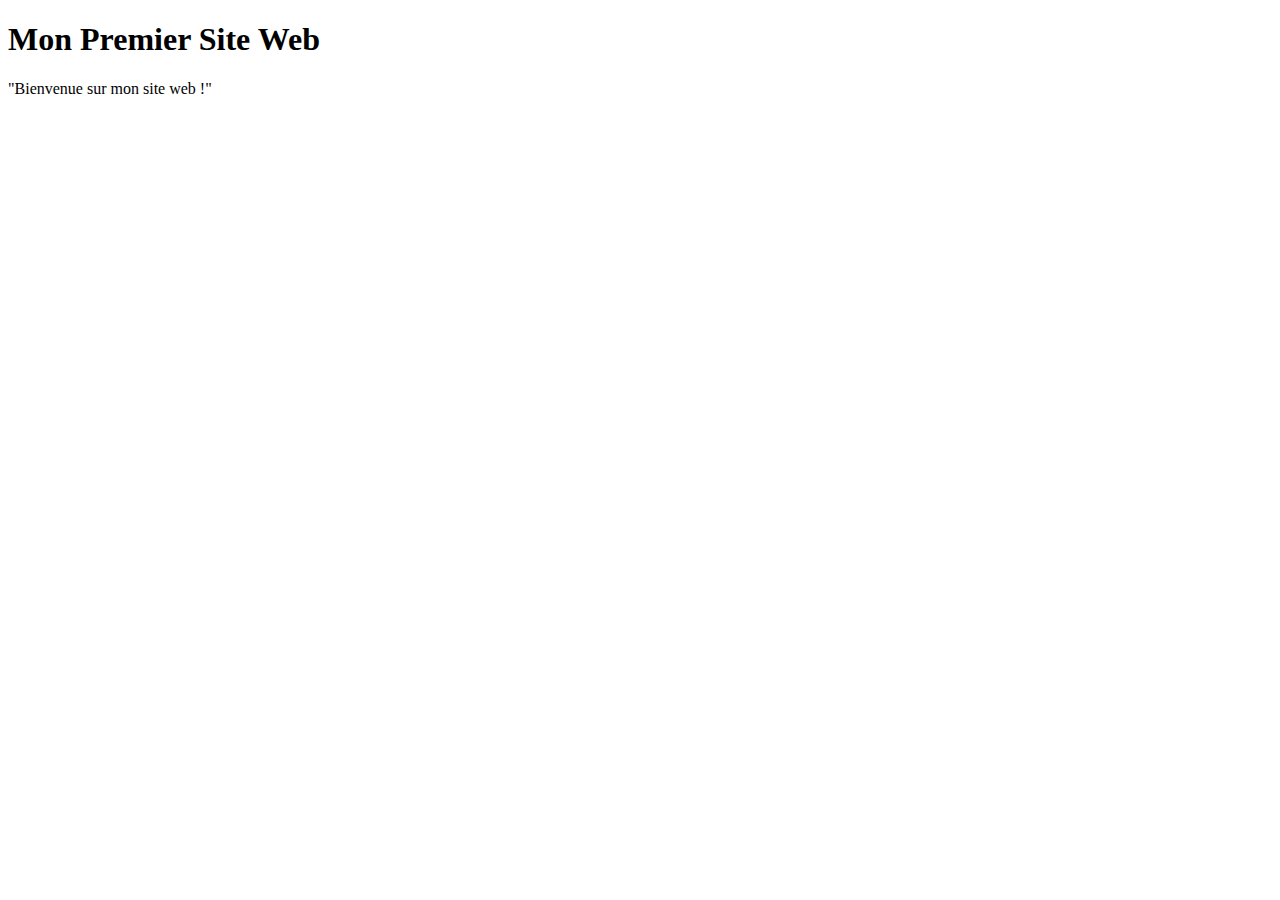
<file: Exercice1/index.html>
<!DOCTYPE html>
<html lang="fr">
<head>
<meta charset="utf-8">
<title>Mon Premier Site Web</title>
<meta name="viewport" content="width=device-width,initial-scale=1" >
<link rel="stylesheet" href="https://cdnjs.cloudflare.com/ajax/libs/font-awesome/4.7.0/css/font-awesome.min.css">
<link href="https://fonts.googleapis.com/css?family=DM+Sans" rel="stylesheet">
</head>
<body>
    <h1>Mon Premier Site Web</h1>
    <p>"Bienvenue sur mon site web !"</p>
</body>
</html>
</file>
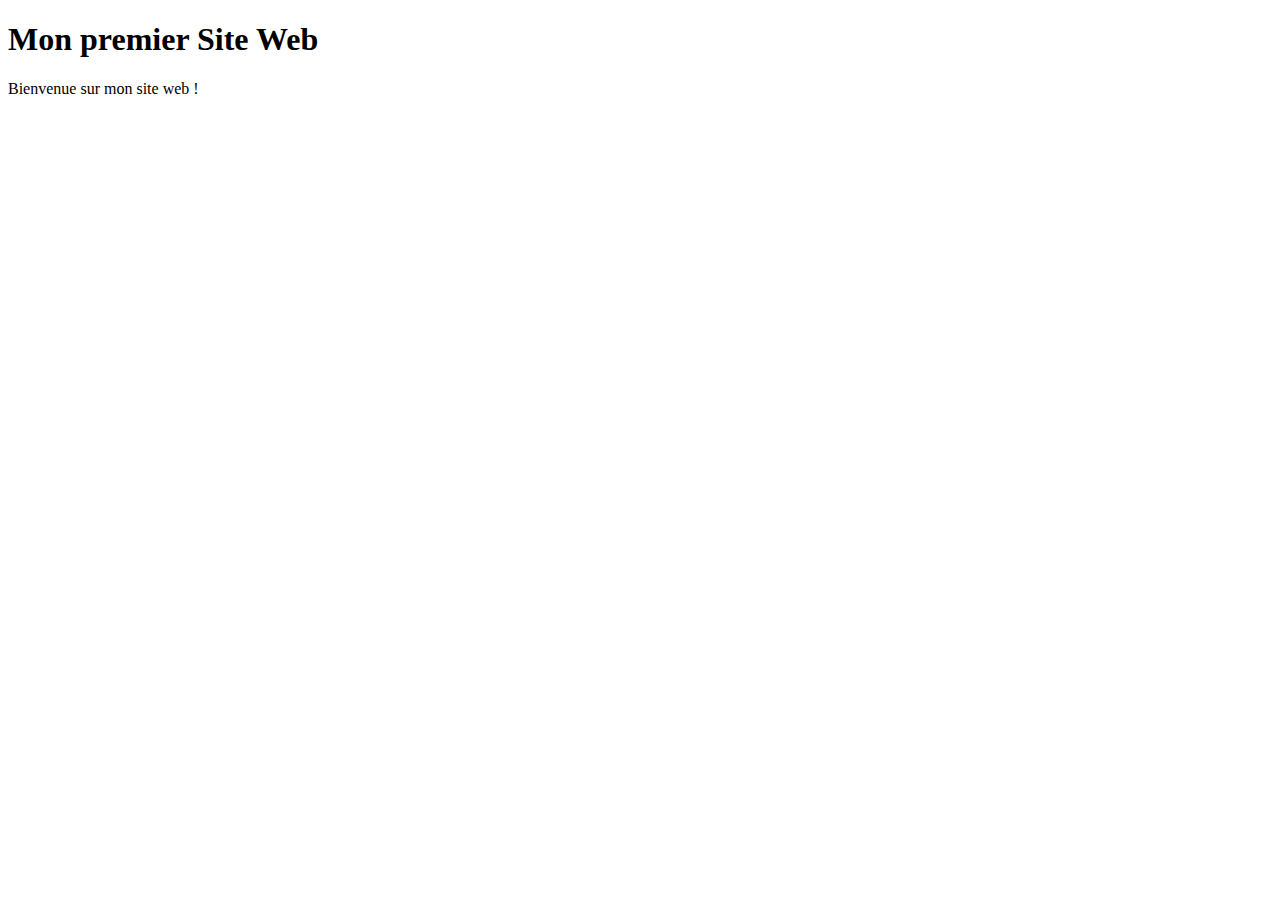
<file: Exercice10/index.html>
<!DOCTYPE html>
<html lang="en">
<head>
    <meta charset="UTF-8">
    <title>Exercice 10</title>
</head>
<body>
    <h1>Mon premier Site Web</h1>
    <p>Bienvenue sur mon site web !</p>
    <script type="module">
        import printNumbers from './index.js';
        
        // Test de la fonction dans la console
        console.log(printNumbers(10)); // Affiche "1 2 3 4 5"
    </script>

</body>
</html>
</file>
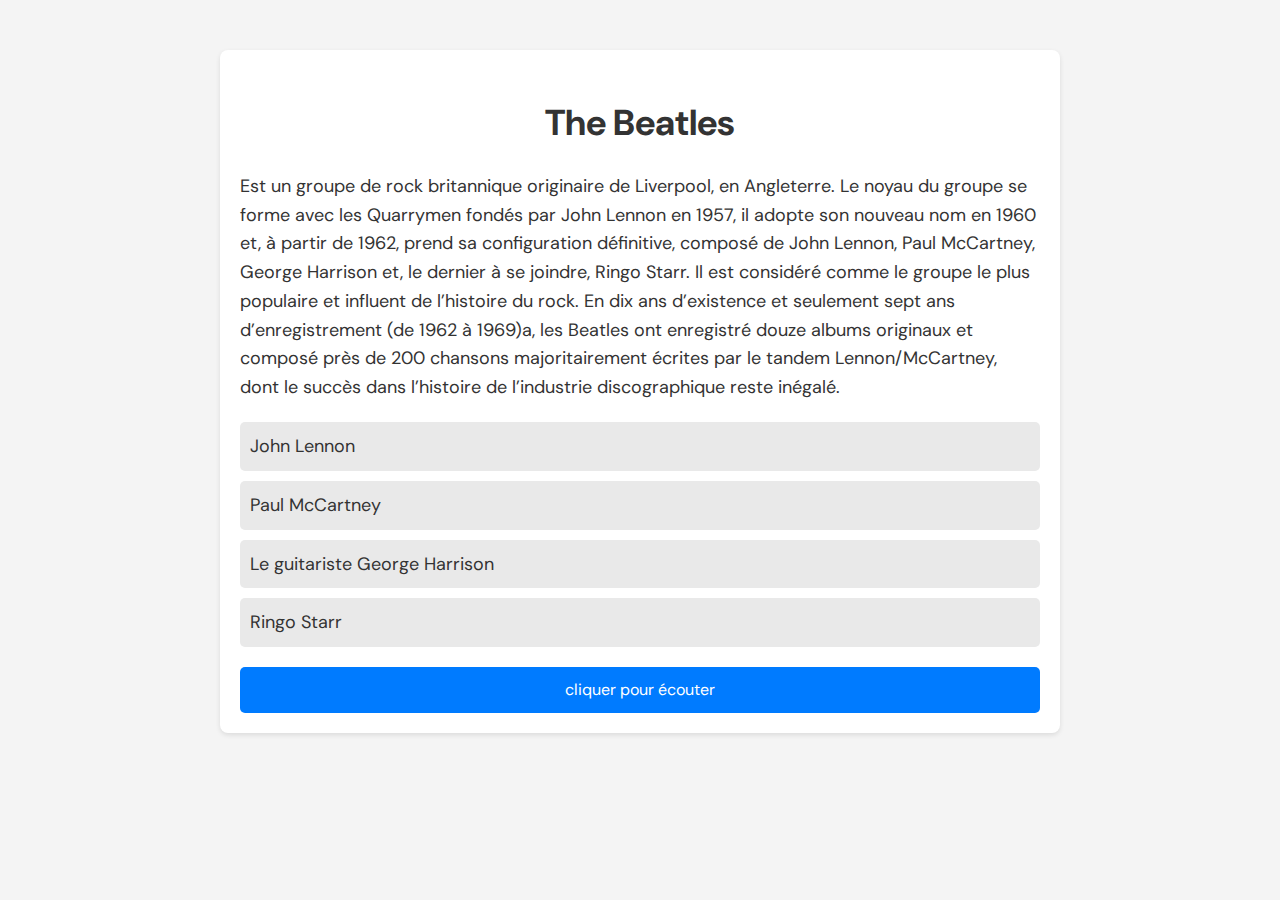
<file: Exercice2/index.html>
<!DOCTYPE html>
<html lang="en">
  <head>
    <meta charset="utf-8" />
    <title>The Beatles</title>
    <meta name="viewport" content="width=device-width,initial-scale=1" />
    <link rel="stylesheet" href="style.css" />
    <link rel="stylesheet" href="https://cdnjs.cloudflare.com/ajax/libs/font-awesome/4.7.0/css/font-awesome.min.css">
    <link
      href="https://fonts.googleapis.com/css?family=DM+Sans"
      rel="stylesheet"
    />
  </head>
  <body>
    <div class="description">
        <h1>The Beatles</h1>
        <p> Est un groupe de rock britannique originaire de Liverpool,
            en Angleterre. Le noyau du groupe se forme avec les Quarrymen fondés
            par John Lennon en 1957, il adopte son nouveau nom en 1960 et,
             à partir de 1962, prend sa configuration définitive, composé de John Lennon,
              Paul McCartney, George Harrison et, le dernier à se joindre, Ringo Starr.
               Il est considéré comme le groupe le plus populaire et influent de l’histoire du rock.
                En dix ans d’existence et seulement sept ans d’enregistrement (de 1962 à 1969)a, 
                les Beatles ont enregistré douze albums originaux et composé près de 200 chansons
                 majoritairement écrites par le tandem Lennon/McCartney, dont le succès dans
                  l’histoire de l’industrie discographique reste inégalé.</p>
                  <ul>
                    <li>John Lennon</li>
                    <li>Paul McCartney</li>
                    <li>Le guitariste George Harrison </li>
                    <li>Ringo Starr</li>
                  </ul>
                  <a href="https://www.youtube.com/watch?v=aUW4q3lP2wg&ab_channel=TheBeatles">cliquer pour écouter</a>

    </div>
</body>
</html>
</file>
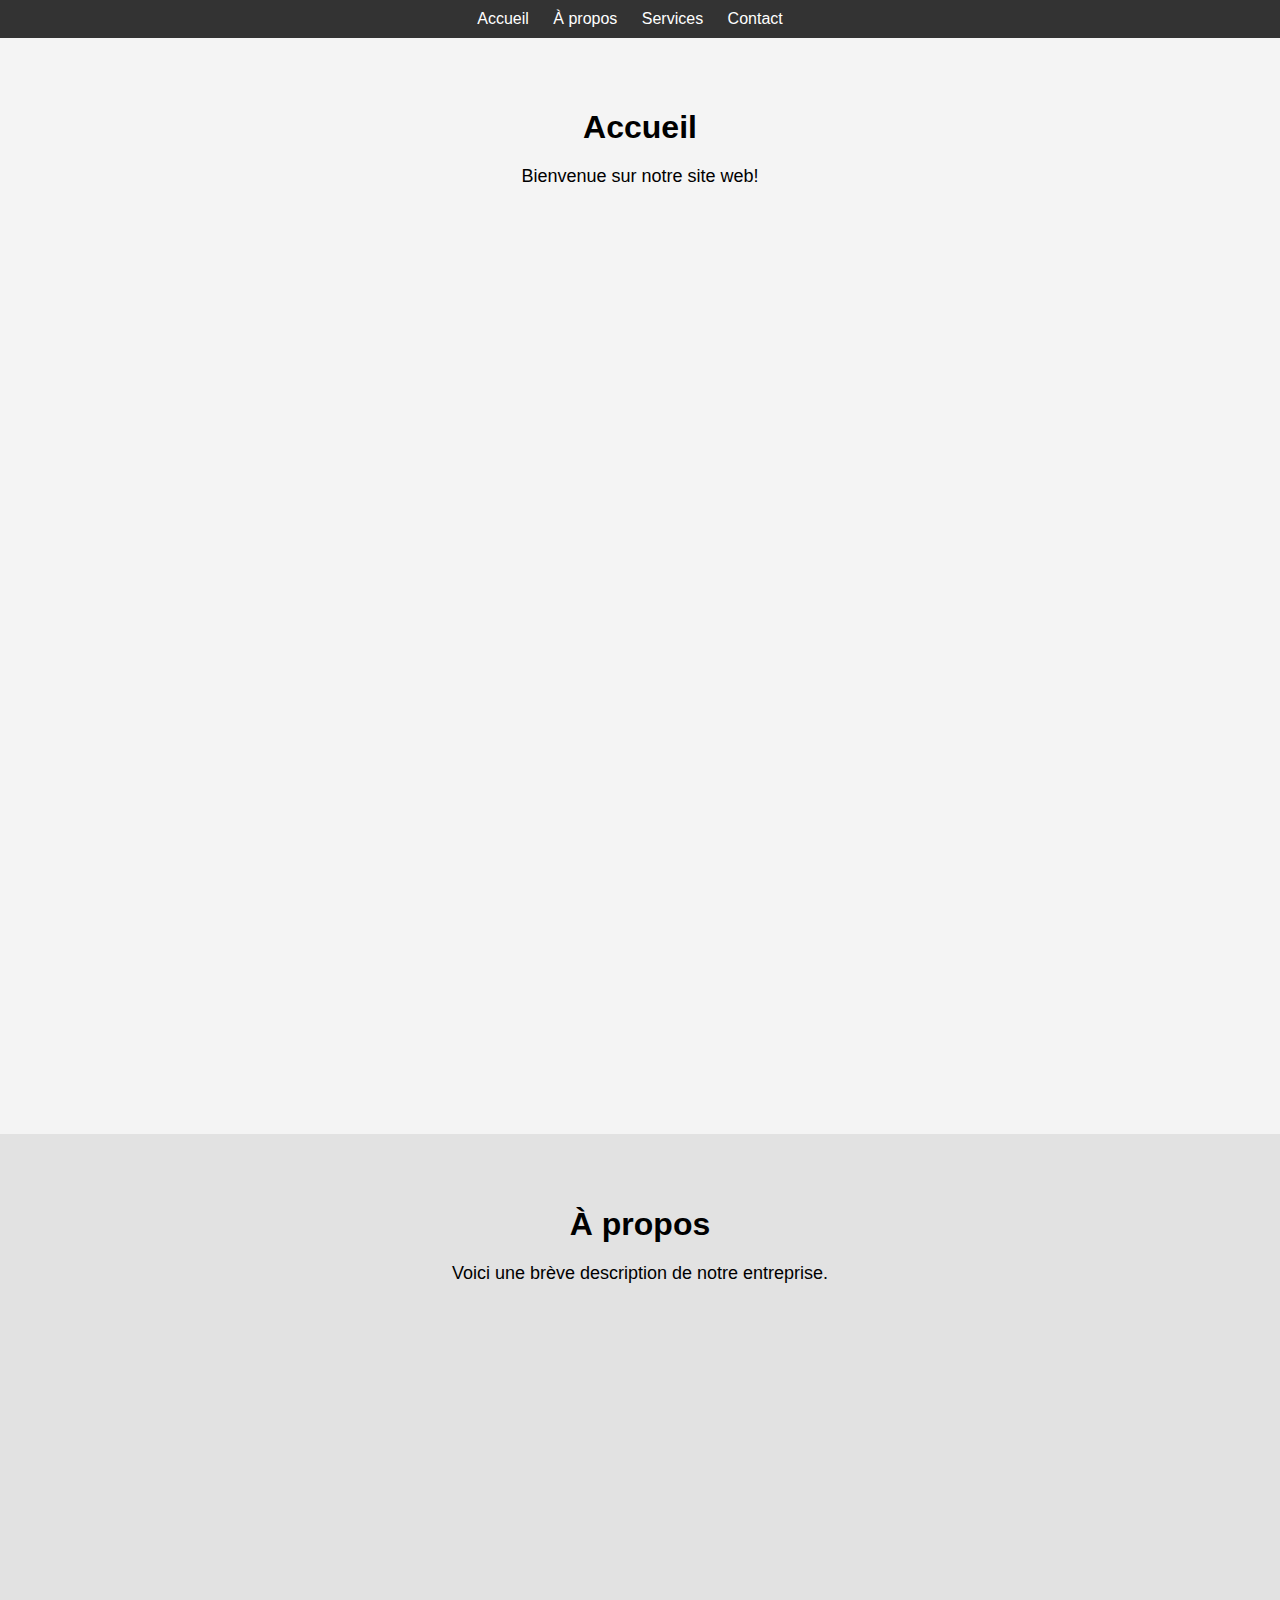
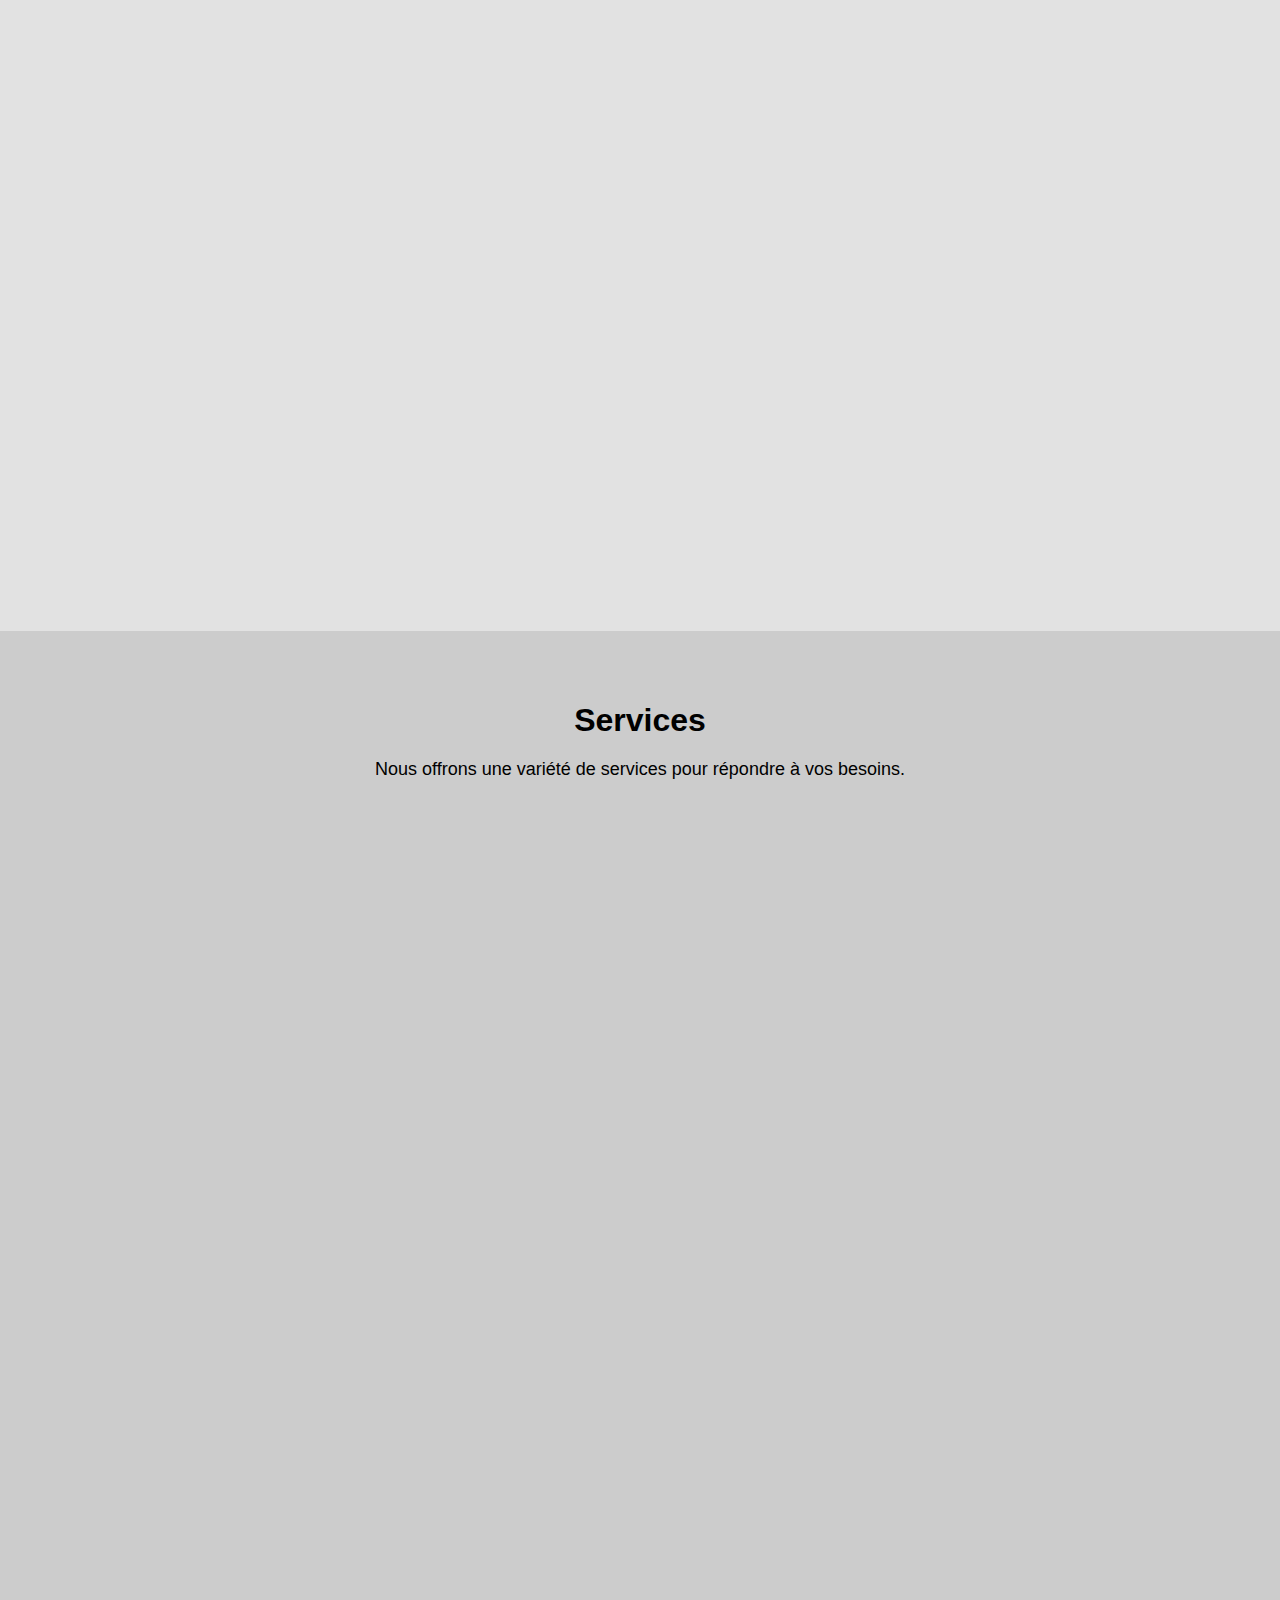
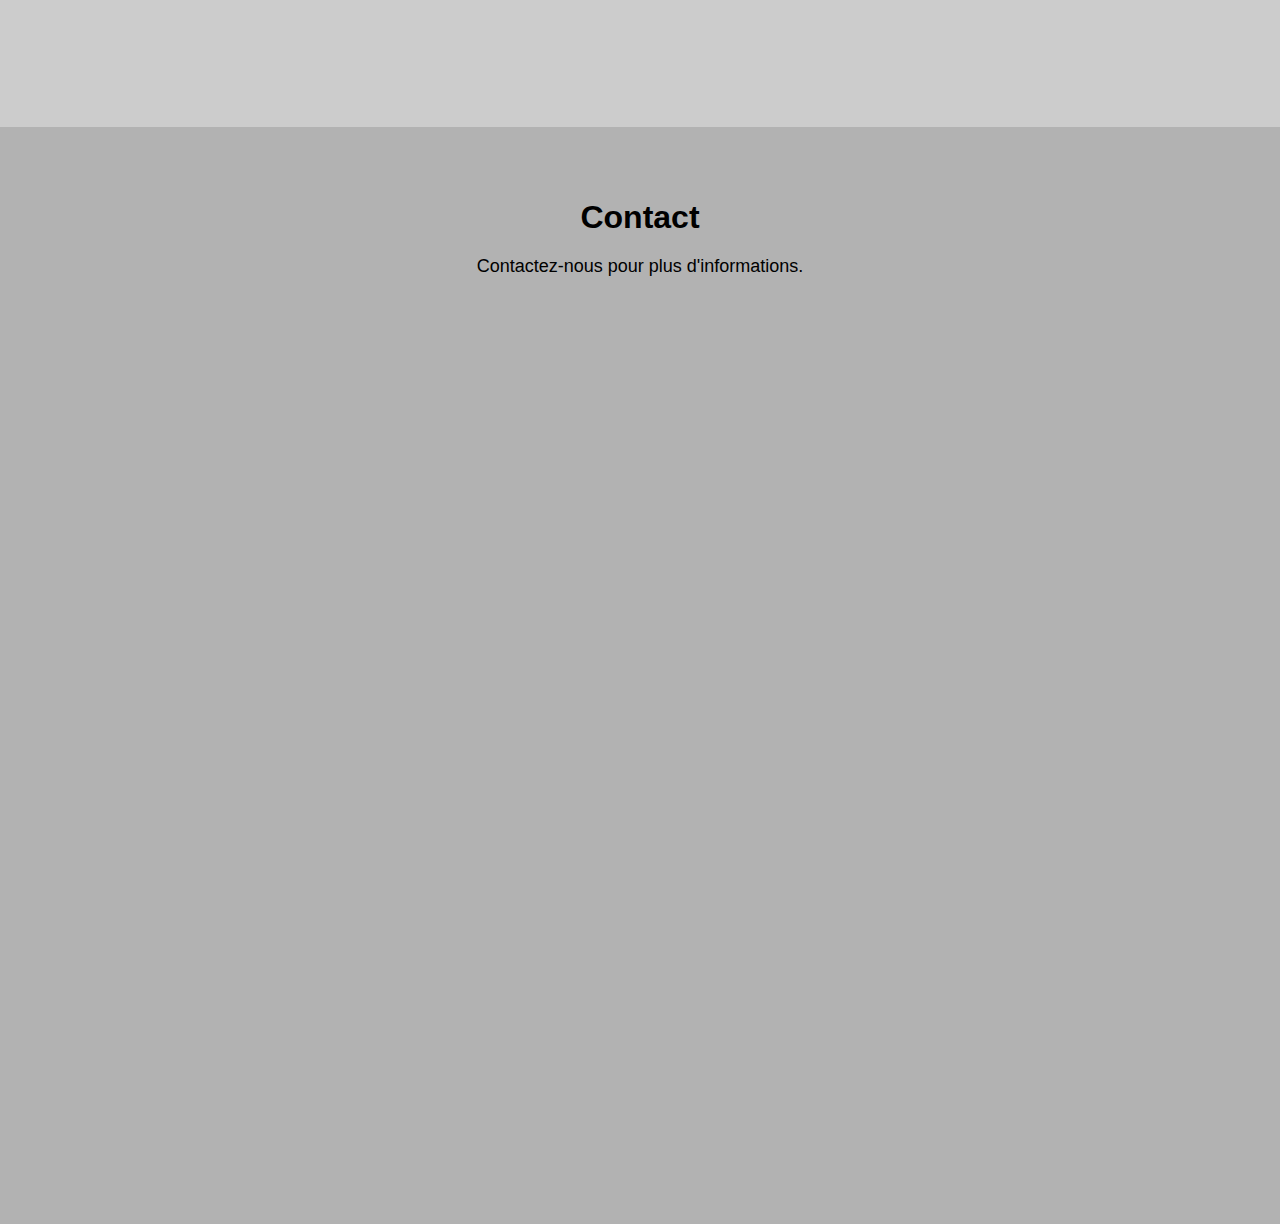
<file: Exercice5/index.html>
<!DOCTYPE html>
<html lang="fr">
<head>
    <meta charset="UTF-8">
    <meta name="viewport" content="width=device-width, initial-scale=1.0">
    <title>Site Web</title>
    <link rel="stylesheet" href="style.css">
</head>
<body>
    <header>
        <nav>
            <ul>
                <li><a href="#accueil">Accueil</a></li>
                <li><a href="#a-propos">À propos</a></li>
                <li><a href="#services">Services</a></li>
                <li><a href="#contact">Contact</a></li>
            </ul>
        </nav>
    </header>

    <main>
        <section id="accueil">
            <h1>Accueil</h1>
            <p>Bienvenue sur notre site web!</p>
        </section>

        <section id="a-propos">
            <h1>À propos</h1>
            <p>Voici une brève description de notre entreprise.</p>
        </section>

        <section id="services">
            <h1>Services</h1>
            <p>Nous offrons une variété de services pour répondre à vos besoins.</p>
        </section>

        <section id="contact">
            <h1>Contact</h1>
            <p>Contactez-nous pour plus d'informations.</p>
        </section>
    </main>
</body>
</html>
</file>
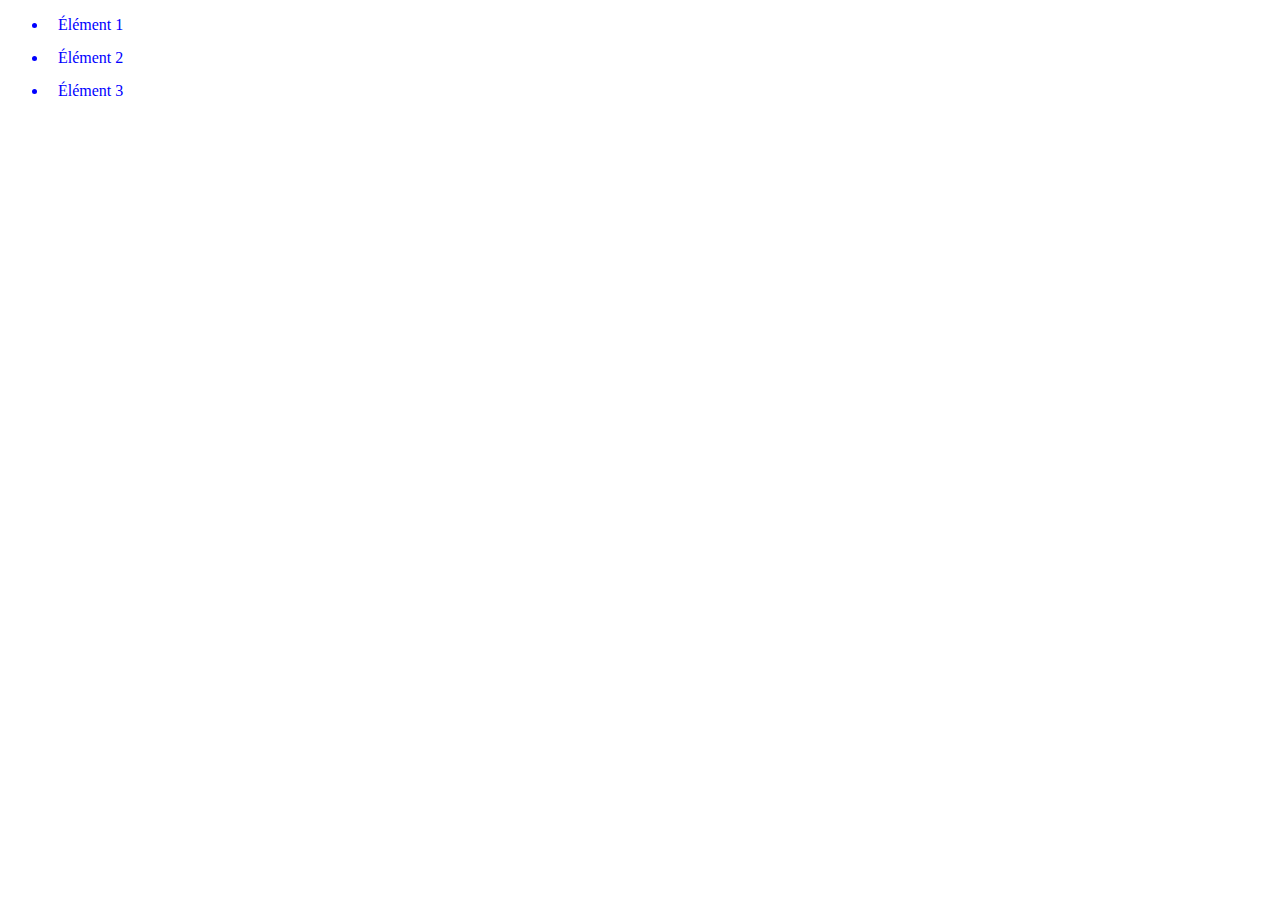
<file: Exercice6/index.html>
<!DOCTYPE html>
<html>

<head>
    <title>Exercice CSS / SASS</title>
    <link rel="stylesheet" type="text/css" href="style.css">
</head>

<body>
<ul>
    <li>Élément 1</li>
    <li>Élément 2</li>
    <li>Élément 3</li>
</ul>
</body>

</html>
</file>
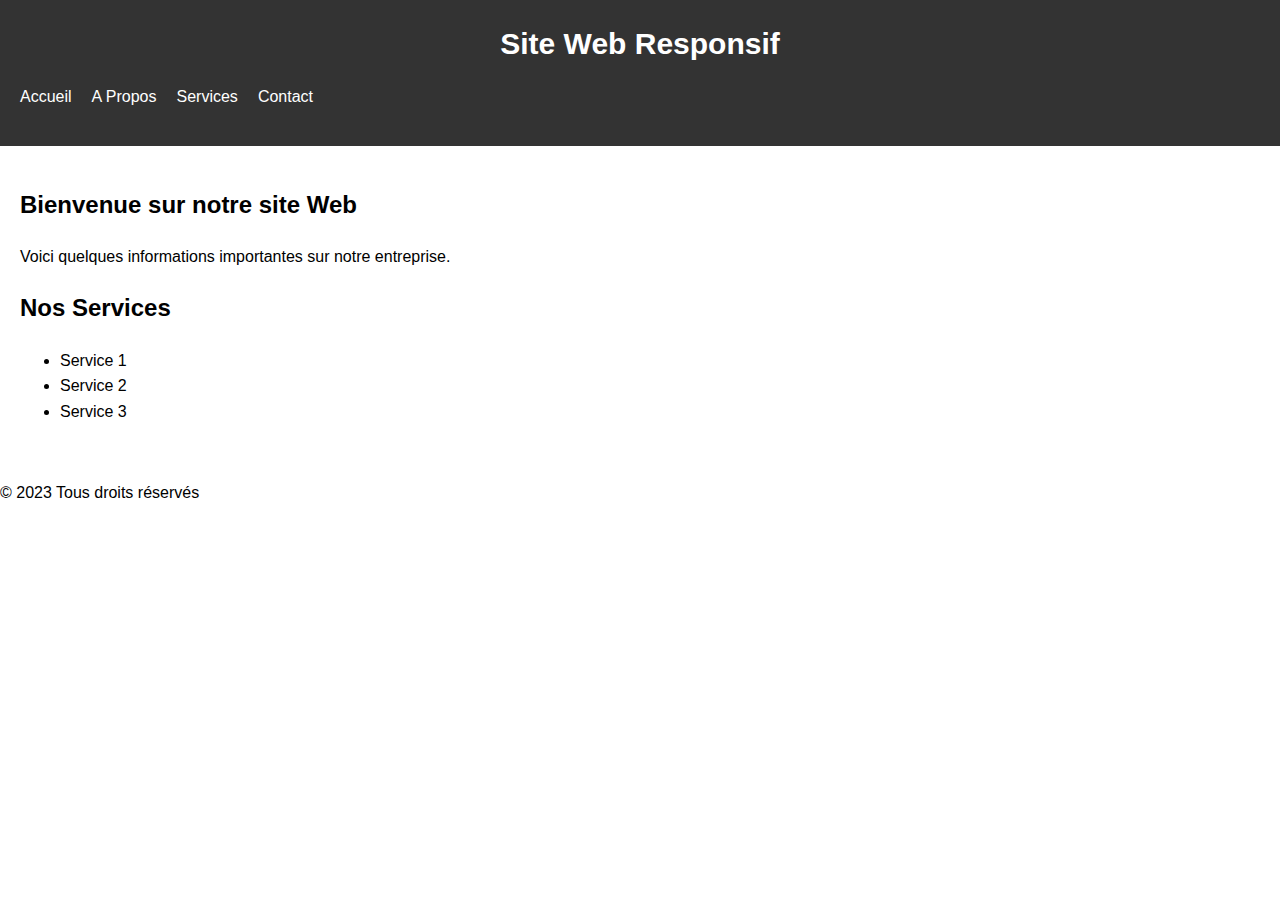
<file: Exercice7/index.html>
<!DOCTYPE html>
<html>

<head>
    <meta charset="UTF-8">
    <meta name="viewport" content="width=device-width, initial-scale=1.0">
    <title>Site Web Responsif</title>
    <link rel="stylesheet" href="style.css">
</head>

<body>
<header>
    <h1>Site Web Responsif</h1>
    <nav>
        <ul>
            <li><a href="#">Accueil</a></li>
            <li><a href="#">A Propos</a></li>
            <li><a href="#">Services</a></li>
            <li><a href="#">Contact</a></li>
        </ul>
    </nav>
</header>
<main>
    <section>
        <h2>Bienvenue sur notre site Web</h2>
        <p>Voici quelques informations importantes sur notre entreprise.</p>
    </section>
    <section>
        <h2>Nos Services</h2>
        <ul>
            <li>Service 1</li>
            <li>Service 2</li>
            <li>Service 3</li>
        </ul>
    </section>
</main>
<footer>
    <p>&copy; 2023 Tous droits réservés</p>
</footer>
</body>
</html>
</file>
<file: Exercice2/style.css>
html {
    height: 100%;
    width: 100%;
}
/* Styles de base */
body {
    font-family: 'DM Sans', Arial, Helvetica, sans-serif;
    margin: 0;
    padding: 0;
    background-color: #f4f4f4;
    color: #333;
    line-height: 1.6;
  }
  
  /* Conteneur principal */
  .description {
    max-width: 800px;
    margin: 50px auto;
    padding: 20px;
    background: #fff;
    box-shadow: 0 2px 5px rgba(0, 0, 0, 0.1);
    border-radius: 8px;
  }
  
  /* Titre principal */
  h1 {
    font-size: 36px;
    text-align: center;
    margin-bottom: 20px;
  }
  
  /* Paragraphe */
  .description p {
    font-size: 18px;
    margin-bottom: 20px;
  }
  
  /* Liste des membres du groupe */
  ul {
    list-style-type: none;
    padding: 0;
  }
  
  ul li {
    font-size: 18px;
    margin: 10px 0;
    padding: 10px;
    background: #e9e9e9;
    border-radius: 5px;
    transition: background 0.3s;
  }
  
  ul li:hover {
    background: #dcdcdc;
  }
  
  /* Lien vers la chanson */
  a {
    display: block;
    text-align: center;
    margin-top: 20px;
    padding: 10px;
    background: #007bff;
    color: #fff;
    text-decoration: none;
    border-radius: 5px;
    transition: background 0.3s;
  }
  
  a:hover {
    background: #0056b3;
  }
</file>
<file: Exercice5/style.css>
body {
    font-family: Arial, sans-serif;
    margin: 0;
    padding: 0;
    scroll-behavior: smooth;/* pour défiler */

}



nav {    
    padding: 10px 0;
    background-color: #333;
    text-align: center;
}
nav ul {
    text-align: center;
    list-style: none;
    margin: 0;
    padding: 0;
}
nav li {
    display: inline;
    margin-right: 20px;
}
nav a {
    
    color: #fff;
    text-decoration: none;
    font-size: 16px;
}
nav ul li a:hover {
    background-color:#c49b9b ;
    border-radius: 10px;
    padding: 10px;
}
/* Appliquer le style aux sections */
section {
    padding: 50px 0;
    text-align: center;
    min-height: 100vh;
}
section h1 {
    font-size: 32px;
    margin-bottom: 20px;
}
section p {
    font-size: 18px;
    min-height: 100vh;
}
#accueil{
    background-color: #f4f4f4;
}

#a-propos {
    background-color: #e2e2e2;
}

#services {
    background-color: #cccccc;
}

#contact {
    background-color: #b2b2b2;
}
</file>
<file: Exercice6/style.css>
ul li {
  color: rgb(0, 0, 255);
  padding-left: 10px;
  margin-bottom: 15px;
}

/*# sourceMappingURL=style.css.map */
</file>
<file: Exercice7/style.css>
/* Styles généraux */
body {
    font-family: Arial, sans-serif;
    line-height: 1.6;
    margin: 0;
    padding: 0;
}

/* Styles du header */
header {
    background-color: #333;
    color: #fff;
    padding: 20px;
    text-align: center;
}

h1 {
    font-size: 30px;
    margin: 0;
}

nav {
    margin-top: 10px;
}

nav ul {
    list-style: none;
    padding: 0;
    display: flex;
}

nav li {
    margin-right: 20px;
}

nav li:last-child {
    margin-right: 0;
}

nav a {
    color: #fff;
    text-decoration: none;
}

/* Styles du main */
main {
    padding: 20px;
}

section {
    margin-bottom: 20px;
}

/* Media queries pour les appareils mobiles */
@media (max-width: 768px) {
    h1 {
        font-size: 20px; /* Taille de police pour le titre principal */
    }
    
    nav ul {
        display: flex;
        flex-direction: column;
        align-items: center;
    }
    
    nav li {
        margin: 10px 0; /* Ajoute une marge verticale entre les éléments de navigation */
    }
}
</file>
